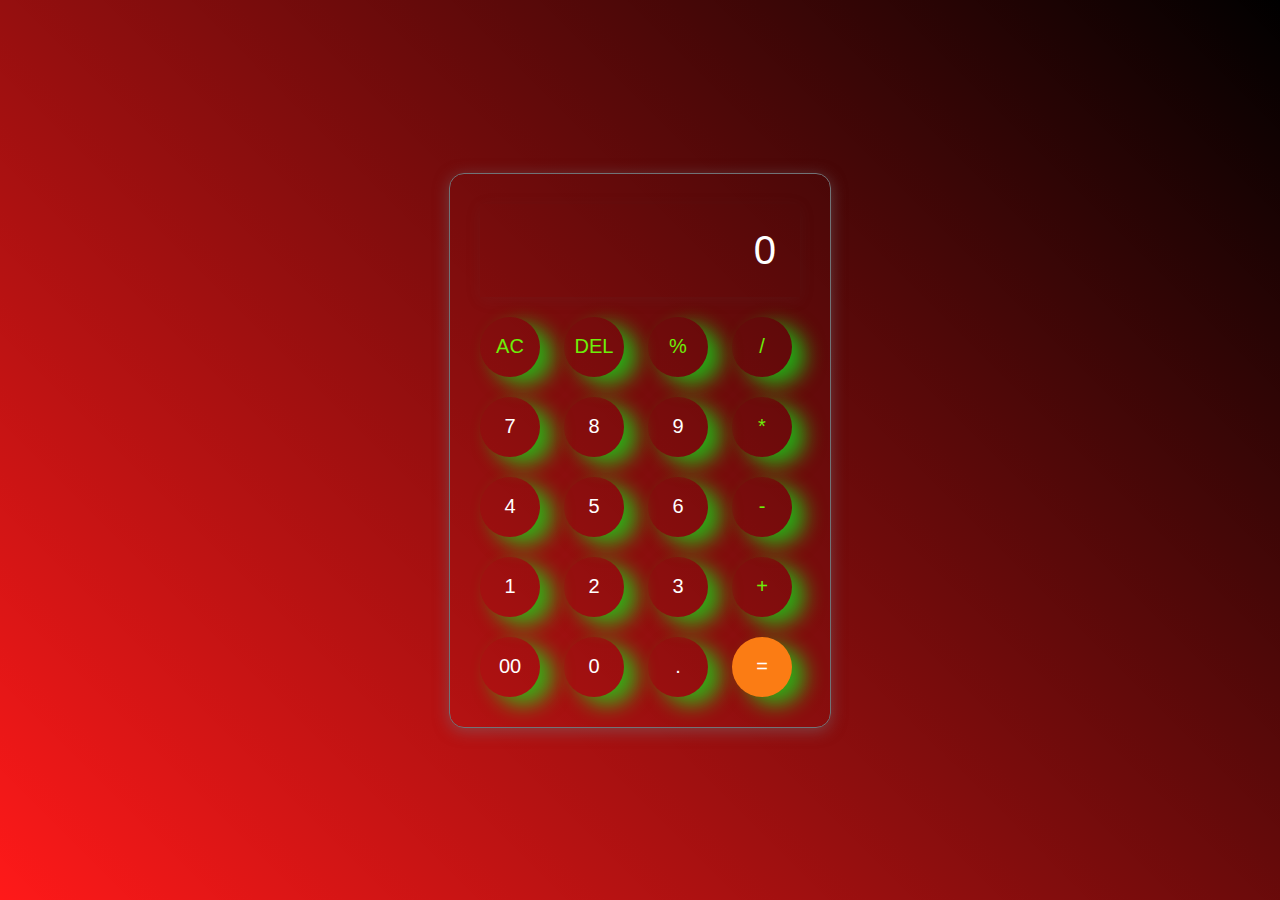
<file: index.html>
<!DOCTYPE html>
<html lang="en">
<head>
    <meta charset="UTF-8">
    <meta http-equiv="X-UA-Compatible" content="IE=edge">
    <meta name="viewport" content="width=device-width, initial-scale=1.0">
    <title>Calculator</title>
    <link rel="stylesheet" href="style.css">
</head>
<body>
   <div class="container">
    <input type="text" placeholder="0" id="result">

    <div>
        <button class="operators" onclick="clearResult()">AC</button>
        <button class="operators" onclick="deleteResult()">DEL</button>
        <button class="operators" onclick="insertValue('%')">%</button>
        <button class="operators" onclick="insertValue('/')">/</button>
    </div>

    <div>
        <button onclick="insertValue('7')">7</button>
        <button onclick="insertValue('8')">8</button>
        <button onclick="insertValue('9')">9</button>
        <button class="operators" onclick="insertValue('*')">*</button>
    </div>
    <div>
        <button onclick="insertValue('4')">4</button>
        <button onclick="insertValue('5')">5</button>
        <button onclick="insertValue('6')">6</button>
        <button class="operators" onclick="insertValue('-')">-</button>
    </div>
    <div>
        <button onclick="insertValue('1')">1</button>
        <button onclick="insertValue('2')">2</button>
        <button onclick="insertValue('3')">3</button>
        <button class="operators" onclick="insertValue('+')">+</button>
    </div>
    <div>
        <button onclick="insertValue('00')">00</button>
        <button onclick="insertValue('0')">0</button>
        <button onclick="insertValue('.')">.</button>
        <button class="eq" onclick="calculate()">=</button>
    </div>
   </div>
 
</body>

<script src="main.js"></script>

</html>
</file>
<file: style.css>
*{
    margin: 0;
    padding: 0;
    box-sizing: border-box;
   }
   body{
       width: 100%;
       height: 100vh;
       display: grid;
       place-items: center;
       background: linear-gradient(45deg, #ff0000e6, #000000)
    }
   .container{
       border: 1px solid #717377;
       padding: 20px;
       border-radius: 15px;
       background: transparent;
       box-shadow: 0px 3px 15px rgba(113, 115, 119, 0.5);
   }
   input{
       width: 320px;
       color: #ffffff;
       border: none;
       padding: 24px;
       margin: 10px;
       background: transparent;
       text-align: right;
       cursor: pointer;
       font-size: 40px;
       box-shadow: 0px 3px 15px rgba(84, 84, 84, 0.1);
   }
   input::placeholder{
       color: #ffffff;
   }
   button{
       border: none;
       width: 60px;
       height: 60px;
       border-radius: 60%;
       margin: 10px;
       cursor: pointer;
       font-size: 20px;
       box-shadow: 13px 8px 20px rgb(0 255 26 / 65%);

       background: transparent;
       color: #ffffff;
   }
   button:hover{
       box-shadow: inset 2px 2px 5px #717377, inset -3px -3px 7px #ffffff;
   }
   .operators{
       color: #6dee0a;
   }
   .eq{
   background-color: #fb7c14;
   }
</file>
